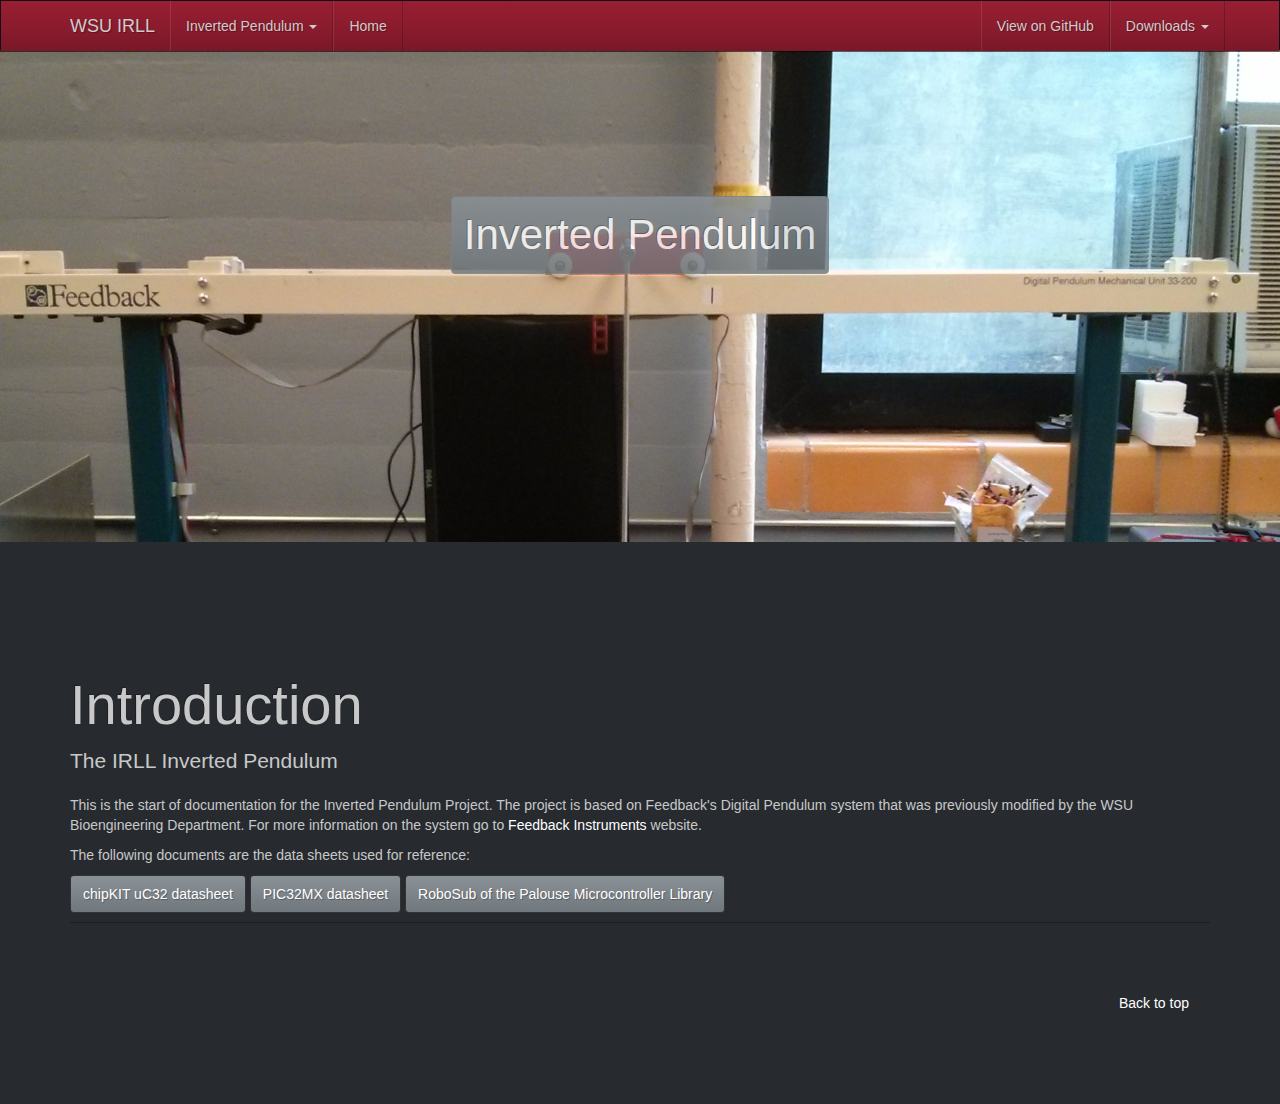
<file: index.html>
<!DOCTYPE html>
<html lang="en"><head><meta http-equiv="Content-Type" content="text/html; charset=UTF-8">
    <meta charset="utf-8">
    <title>IRLL: Inverted Pendulum</title>
    <meta name="viewport" content="width=device-width, initial-scale=1">
    <meta http-equiv="X-UA-Compatible" content="IE=edge">
    <link rel="stylesheet" href="stylesheets/bootstrap.css" media="screen">
    <!--<link rel="stylesheet" href="http://bootswatch.com/assets/css/bootswatch.min.css">-->
    <!-- HTML5 shim and Respond.js IE8 support of HTML5 elements and media queries -->
    <!--[if lt IE 9]>
      <script src="../bower_components/html5shiv/dist/html5shiv.js"></script>
      <script src="../bower_components/respond/dest/respond.min.js"></script>
    <![endif]-->
    
  </head>
  <body>
  <!-- Menu (Copy to every page) -->
    <div class="navbar navbar-inverse navbar-fixed-top navbar-transparent">
      <div class="container">
        <div class="navbar-header">
          <a href="http://irll.eecs.wsu.edu" class="navbar-brand">WSU IRLL</a>
          <button class="navbar-toggle" type="button" data-toggle="collapse" data-target="#navbar-main">
            <span class="icon-bar"></span>
            <span class="icon-bar"></span>
            <span class="icon-bar"></span>
          </button>
        </div>
        <div class="navbar-collapse collapse" id="navbar-main">
          <ul class="nav navbar-nav">
            <li class="dropdown">
              <a class="dropdown-toggle" data-toggle="dropdown" href="#" id="themes">Inverted Pendulum <span class="caret"></span></a>
              <ul class="dropdown-menu" aria-labelledby="themes">
				<li><a href="index.html">Home</a></li>
                <li><a href="code.html">Code</a></li>
				<li><a href="hardware.html">Hardware</a></li>
              </ul>
            </li>
            <li>
              <a href="http://irll.github.io">Home</a>
            </li>
          </ul>
          <ul class="nav navbar-nav navbar-right">
			<li><a href="https://github.com/IRLL/Inverted-Pendulum">View on GitHub</a></li>
            <li><a class="dropdown-toggle" data-toggle="dropdown" href="#" id="download">Downloads <span class="caret"></span></a>
				<ul class="dropdown-menu" aria-labelledby="download">
					<li><a href="https://github.com/IRLL/Inverted-Pendulum/zipball/master">Download as .zip</a></li>
					<li><a href="https://github.com/IRLL/Inverted-Pendulum/tarball/master">Download as .tar.gz</a></li>
				</ul>
			</li>
          </ul>
        </div>
      </div>
    </div>
	<!-- End of Menu -->
	
	<div class="splash">
		<div class="container">
			<div class="row">
				<div class="col-lg-3 col-md-3 col-sm-3"></div>
				<div class="col-lg-6 col-md-6 col-sm-6">
				<h1 class="btn-primary title" style="color:#ffffff">Inverted Pendulum</h1>
			  </div>
			  <div class="col-lg-3 col-md-3 col-sm-3"></div>
			</div>
			<div class="row"><p>&nbsp;</p><p>&nbsp;</p><p>&nbsp;</p><p>&nbsp;</p><p>&nbsp;</p><p>&nbsp;</p><p>&nbsp;</p><p>&nbsp;</p>
			</div>
		</div>
	</div>
	


      <!-- ====================== Introduction ============================ -->
	<div class="container">
      <div class="bs-docs-section">
        <div class="page-header">
          <div class="row">
            <div class="col-lg-12">
              <h1 id="intro">Introduction</h1>
			  <p class="lead">The IRLL Inverted Pendulum</p>
				<p>This is the start of documentation for the Inverted Pendulum Project. The project is based on Feedback's Digital Pendulum system that was previously modified by the WSU Bioengineering Department. For more information on the system go to <a href="http://www.feedback-instruments.com/products/education/control_instrumentation/digital_pendulum">Feedback Instruments</a> website.</p>
				<p>The following documents are the data sheets used for reference:</p>
				<a href="Documents/chipKIT_uC32_RM.pdf" class="btn btn-primary">chipKIT uC32 datasheet</a>
				<a href="Documents/PIC32MX_DataSheet.pdf" class="btn btn-primary">PIC32MX datasheet</a>
				<a href="Documents/RobosubucLib.pdf" class="btn btn-primary">RoboSub of the Palouse Microcontroller Library</a>
            </div>
          </div>
        </div>

      </div>
      

      

      <footer>
        <div class="row">
          <div class="col-lg-12">

            <ul class="list-unstyled">
              <li class="pull-right"><a href="#top">Back to top</a></li>
          </div>
        </div>

      </footer>


    </div>


    <script src="./Bootstrap_files/jquery-1.10.2.min.js"></script>
    <script src="./Bootstrap_files/bootstrap.min.js"></script>
    <script src="./Bootstrap_files/bootswatch.js"></script>
  

</body><style type="text/css" id="googleredesignedcss">null</style></html>
</file>
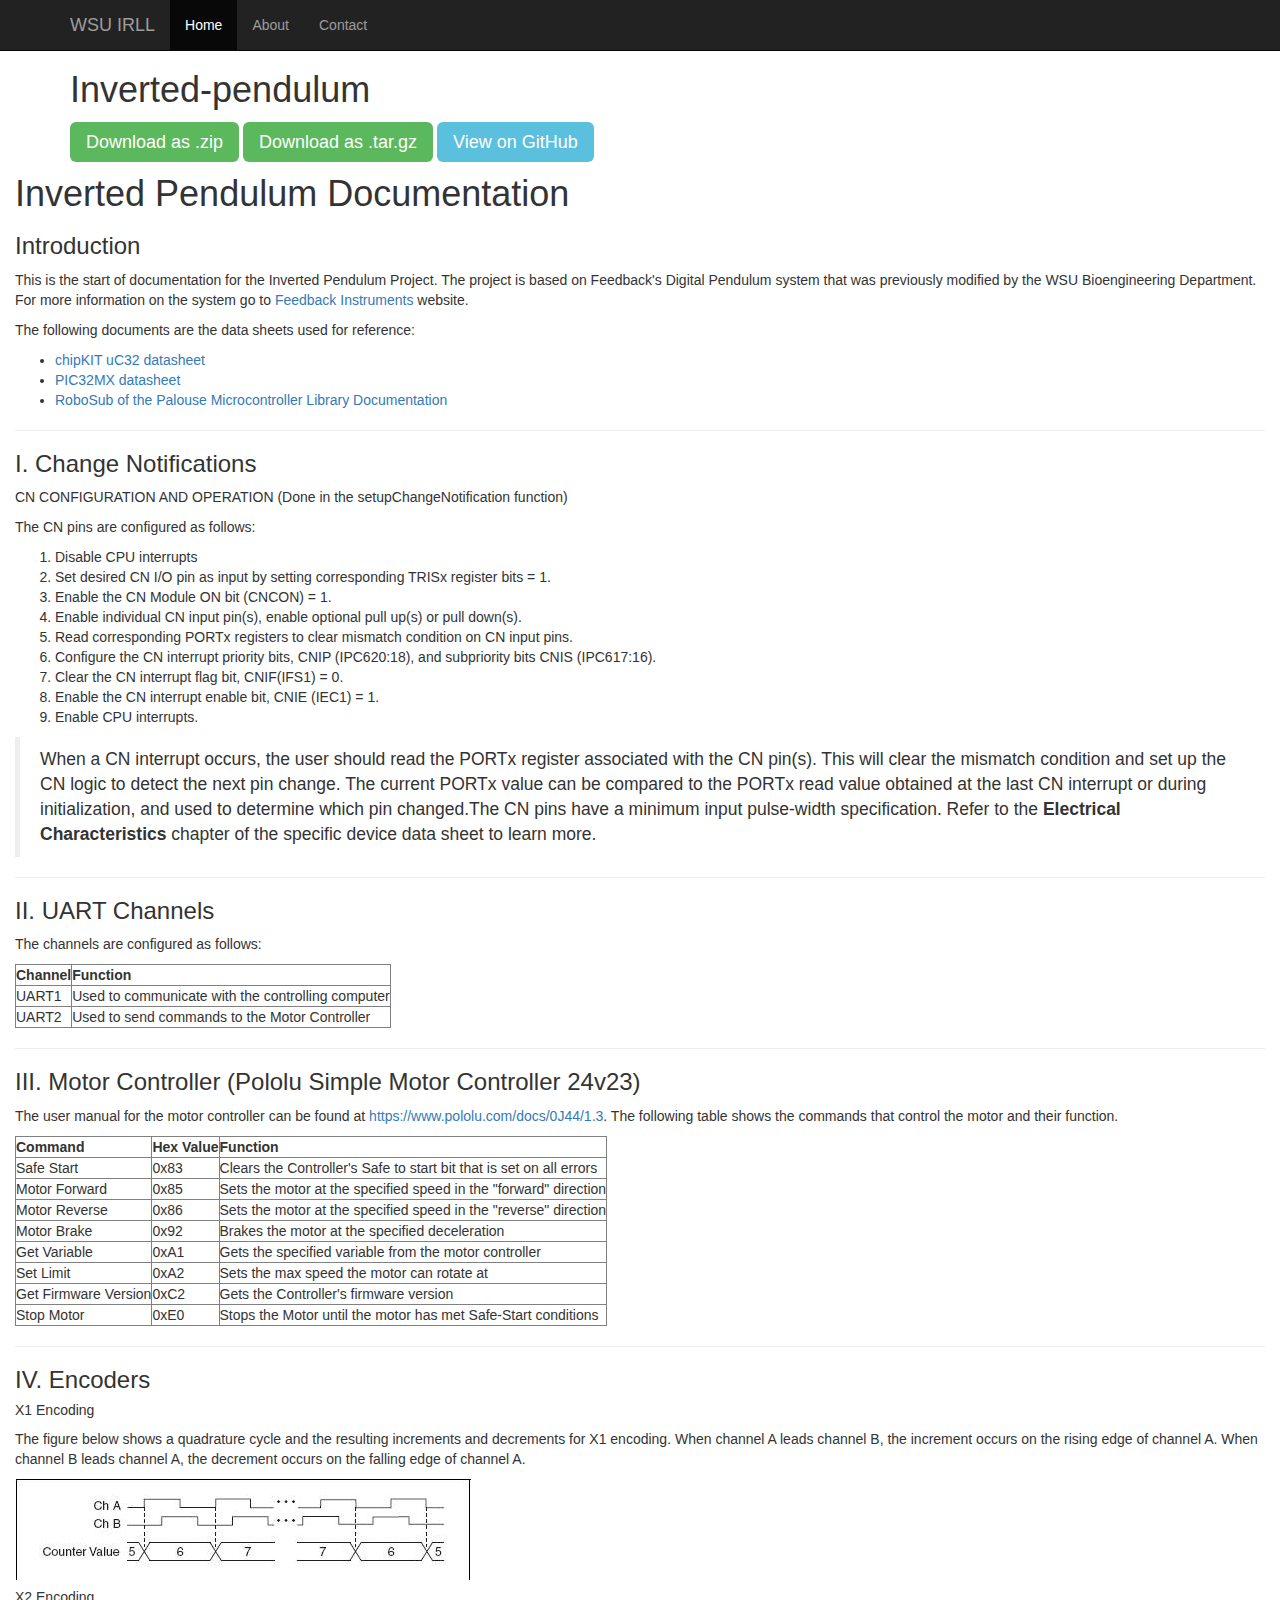
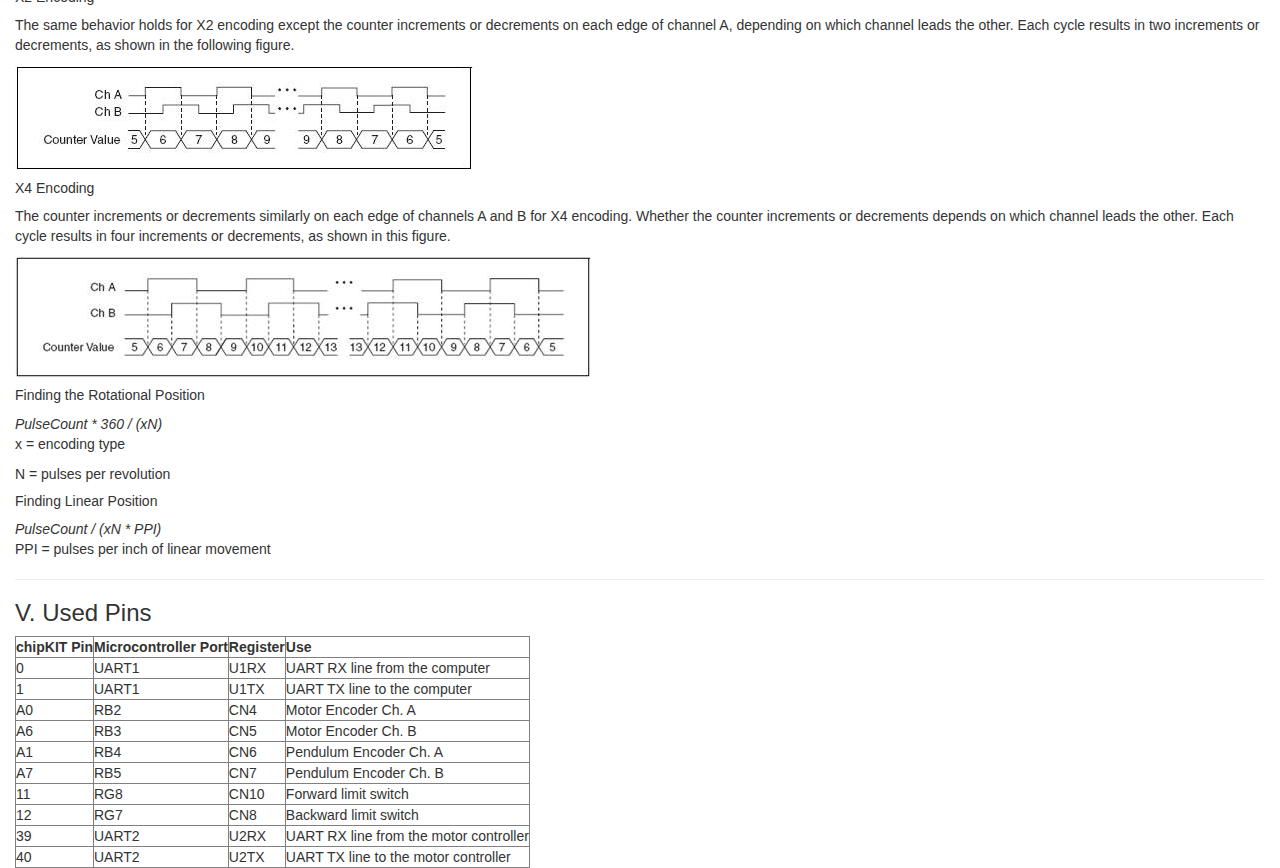
<file: backup.html>
<!DOCTYPE html>
<html lang="en">
  <head>
    <meta charset="utf-8">
    <meta http-equiv="X-UA-Compatible" content="chrome=1">
	<meta name="viewport" content="width=device-width, initial-scale=1">

	<!-- Bootstrap Stuff -->
	<link rel="stylesheet" href="http://maxcdn.bootstrapcdn.com/bootstrap/3.2.0/css/bootstrap.min.css">
	<script src="https://ajax.googleapis.com/ajax/libs/jquery/1.11.1/jquery.min.js"></script>
	

    <title>Inverted-pendulum by IRLL</title>
  </head>

  <body style="padding-top:50px">

    <header>
      <div class="container">
        <h1>Inverted-pendulum</h1>
        <h2></h2>
		<!-- Menu Listing -->
		<div class="navbar navbar-inverse navbar-fixed-top">
		  <div class="container">
			<div class="navbar-header">
			  <button type="button" class="navbar-toggle" data-toggle="collapse" data-target=".navbar-collapse">
				<span class="icon-bar"></span>
				<span class="icon-bar"></span>
				<span class="icon-bar"></span>
			  </button>
			  <a class="navbar-brand" href="#">WSU IRLL</a>
			</div>
			<div class="collapse navbar-collapse">
			  <ul class="nav navbar-nav">
				<li class="active"><a href="#">Home</a></li>
				<li><a href="#about">About</a></li>
				<li><a href="#contact">Contact</a></li>
			  </ul>
			</div><!--/.nav-collapse -->
		  </div>
		</div>
	    <a href="https://github.com/IRLL/Inverted-Pendulum/zipball/master" class="btn-success btn-lg">Download as .zip</a>
	    <a href="https://github.com/IRLL/Inverted-Pendulum/tarball/master" class="btn-success btn-lg">Download as .tar.gz</a>
	    <a href="https://github.com/IRLL/Inverted-Pendulum" class="btn-info btn-lg">View on GitHub</a>
      </div>
    </header>

    <div class="container-fluid">
      <section id="main_content">
        <h1>
<a id="inverted-pendulum-documentation" class="anchor" href="#inverted-pendulum-documentation" aria-hidden="true"><span class="octicon octicon-link"></span></a>Inverted Pendulum Documentation</h1>



<h3><a id="introduction" class="anchor" href="#introduction" aria-hidden="true"><span class="octicon octicon-link"></span></a>Introduction</h3>

<p>This is the start of documentation for the Inverted Pendulum Project.
The project is based on Feedback's Digital Pendulum system that was
previously modified by the WSU Bioengineering Department. For more information
on the system go to <a href="http://www.feedback-instruments.com/products/education/control_instrumentation/digital_pendulum">Feedback Instruments</a> website.
      </p>
	  <p>The following documents are the data sheets used for reference:</p>
	  <ul>
		<li><a href="Documents/chipKIT_uC32_RM.pdf">chipKIT uC32 datasheet</a></li>
		<li><a href="Documents/PIC32MX_DataSheet.pdf">PIC32MX datasheet</a></li>
		<li><a href="Documents/RobosubucLib.pdf">RoboSub of the Palouse Microcontroller Library Documentation</a></li>
	  </ul>
	  <hr>
      <h3>
<a id="i-change-notifications" class="anchor" href="#i-change-notifications" aria-hidden="true"><span class="octicon octicon-link"></span></a>I. Change Notifications</h3>
      <p>CN CONFIGURATION AND OPERATION (Done in the setupChangeNotification function)</p>
      <p>The CN pins are configured as follows:</p>
      <ol>
          <li>Disable CPU interrupts</li>
          <li>Set desired CN I/O pin as input by setting corresponding TRISx register bits = 1.</li>
          <li>Enable the CN Module ON bit (CNCON) = 1.</li>
          <li>Enable individual CN input pin(s), enable optional pull up(s) or pull down(s).</li>
          <li>Read corresponding PORTx registers to clear mismatch condition on CN input pins.</li>
          <li>Configure the CN interrupt priority bits, CNIP (IPC620:18), and subpriority bits CNIS (IPC617:16).</li>
          <li>Clear the CN interrupt flag bit, CNIF(IFS1) = 0.</li>
          <li>Enable the CN interrupt enable bit, CNIE (IEC1) = 1.</li>
          <li>Enable CPU interrupts.</li>
      </ol>
      <blockquote>
          When a CN interrupt occurs, the user should read the PORTx register associated with the CN pin(s).
          This will clear the mismatch condition and set up the CN logic to detect the next pin change.
          The current PORTx value can be compared to the PORTx read value obtained at the last CN interrupt
          or during initialization, and used to determine which pin changed.The CN pins have a minimum input
          pulse-width specification. Refer to the <strong>Electrical Characteristics</strong> chapter of the specific device
          data sheet to learn more.
      </blockquote>
      <hr>
      <h3>
<a id="ii-uart-channels" class="anchor" href="#ii-uart-channels" aria-hidden="true"><span class="octicon octicon-link"></span></a>II. UART Channels</h3>
      <p>The channels are configured as follows: </p>
      <table border="1" cellpadding="1">
          <thead>
              <tr>
                  <th>Channel</th>
                  <th>Function</th>
              </tr>
          </thead>
          <tbody>
              <tr>
                  <td>UART1</td>
                  <td>Used to communicate with the controlling computer</td>
              </tr>
              <tr>
                  <td>UART2</td>
                  <td>Used to send commands to the Motor Controller</td>
              </tr>
          </tbody>
      </table>
      <hr>
      <h3>
<a id="iii-motor-controller-pololu-simple-motor-controller-24v23" class="anchor" href="#iii-motor-controller-pololu-simple-motor-controller-24v23" aria-hidden="true"><span class="octicon octicon-link"></span></a>III. Motor Controller (Pololu Simple Motor Controller 24v23)</h3>
      <p>
          The user manual for the motor controller can be found at 
          <a href="https://www.pololu.com/docs/0J44"></a><a href="https://www.pololu.com/docs/0J44/1.3">https://www.pololu.com/docs/0J44/1.3</a>.
          The following table shows the commands that control the motor and their
         function.
      </p>
      <table border="1" cellspacing="1" cellpadding="1">
          <thead>
              <tr>
                  <th>Command</th>
                  <th>Hex Value</th>
                  <th>Function</th>
              </tr>
          </thead>
          <tbody>
              <tr>
                  <td>Safe Start</td>
                  <td>0x83</td>
                  <td>
                      Clears the Controller's Safe to start bit that is set on all
                      errors
                  </td>
              </tr>
              <tr>
                  <td>Motor Forward</td>
                  <td>0x85</td>
                  <td>Sets the motor at the specified speed in the "forward" direction</td>
              </tr>
              <tr>
                  <td>Motor Reverse</td>
                  <td>0x86</td>
                  <td>
                      Sets the motor at the specified speed in the "reverse"
                      direction
                  </td>
              </tr>
              <tr>
                  <td>Motor Brake</td>
                  <td>0x92</td>
                  <td>Brakes the motor at the specified deceleration</td>
              </tr>
              <tr>
                  <td>Get Variable</td>
                  <td>0xA1</td>
                  <td>Gets the specified variable from the motor controller</td>
              </tr>
              <tr>
                  <td>Set Limit</td>
                  <td>0xA2</td>
                  <td>Sets the max speed the motor can rotate at</td>
              </tr>
              <tr>
                  <td>Get Firmware Version</td>
                  <td>0xC2</td>
                  <td>Gets the Controller's firmware version</td>
              </tr>
              <tr>
                  <td>Stop Motor</td>
                  <td>0xE0</td>
                  <td>Stops the Motor until the motor has met Safe-Start conditions</td>
              </tr>
          </tbody>
      </table>
      <hr>
      <h3>
<a id="iv-encoders" class="anchor" href="#iv-encoders" aria-hidden="true"><span class="octicon octicon-link"></span></a>IV. Encoders</h3>
      <h5>
<a id="x1-encoding" class="anchor" href="#x1-encoding" aria-hidden="true"><span class="octicon octicon-link"></span></a>X1 Encoding</h5>
      <p>
         The figure below shows a quadrature cycle and the resulting increments and
         decrements for X1 encoding. When channel A leads channel B, the
         increment occurs on the rising edge of channel A. When channel B
         leads channel A, the decrement occurs on the falling edge of channel A.
      </p>
      <img src="images/x1encoding.jpg" alt="X1 Encoding">
      <h5>
<a id="x2-encoding" class="anchor" href="#x2-encoding" aria-hidden="true"><span class="octicon octicon-link"></span></a>X2 Encoding</h5>
      <p>
          The same behavior holds for X2 encoding except the counter increments
          or decrements on each edge of channel A, depending on which channel
          leads the other. Each cycle results in two increments or decrements,
          as shown in the following figure.
      </p>
      <img src="images/x2encoding.jpg" alt="X2 Encoding">
      <h5>
<a id="x4-encoding" class="anchor" href="#x4-encoding" aria-hidden="true"><span class="octicon octicon-link"></span></a>X4 Encoding</h5>
      <p>
          The counter increments or decrements similarly on each edge of
          channels A and B for X4 encoding. Whether the counter increments
            or decrements depends on which channel leads the other. Each cycle
            results in four increments or decrements, as shown in this figure.
      </p>
      <img src="images/x4encoding.jpg" alt="X4 Encoding">
      <h5>
<a id="finding-the-rotational-position" class="anchor" href="#finding-the-rotational-position" aria-hidden="true"><span class="octicon octicon-link"></span></a>Finding the Rotational Position</h5>
      
          <em>PulseCount * 360 / (xN)</em>
      
      <p>x = encoding type</p>
      <p>N = pulses per revolution</p>
      <h5>
<a id="finding-linear-position" class="anchor" href="#finding-linear-position" aria-hidden="true"><span class="octicon octicon-link"></span></a>Finding Linear Position</h5>
      
          <em>PulseCount / (xN * PPI)</em>
      
      <p>PPI = pulses per inch of linear movement</p>
      <hr>
      <h3>
<a id="v-used-pins" class="anchor" href="#v-used-pins" aria-hidden="true"><span class="octicon octicon-link"></span></a>V. Used Pins</h3>
      <table border="1">
          <thead>
              <tr>
                  <th>chipKIT Pin</th>
                  <th>Microcontroller Port</th>
                  <th>Register</th>
                  <th>Use</th>
              </tr>
          </thead>
          <tbody>
              <tr>
                  <td>0</td>
                  <td>UART1</td>
                  <td>U1RX</td>
                  <td>UART RX line from the computer</td>
              </tr>
              <tr>
                  <td>1</td>
                  <td>UART1</td>
                  <td>U1TX</td>
                  <td>UART TX line to the computer</td>
              </tr>
              <tr>
                  <td>A0</td>
                  <td>RB2</td>
                  <td>CN4</td>
                  <td>Motor Encoder Ch. A</td>
              </tr>
              <tr>
                  <td>A6</td>
                  <td>RB3</td>
                  <td>CN5</td>
                  <td>Motor Encoder Ch. B</td>
              </tr>
              <tr>
                  <td>A1</td>
                  <td>RB4</td>
                  <td>CN6</td>
                  <td>Pendulum Encoder Ch. A</td>
              </tr>
              <tr>
                  <td>A7</td>
                  <td>RB5</td>
                  <td>CN7</td>
                  <td>Pendulum Encoder Ch. B</td>
              </tr>
              <tr>
                  <td>11</td>
                  <td>RG8</td>
                  <td>CN10</td>
                  <td>Forward limit switch</td>
              </tr>
              <tr>
                  <td>12</td>
                  <td>RG7</td>
                  <td>CN8</td>
                  <td>Backward limit switch</td>
              </tr>
              <tr>
                  <td>39</td>
                  <td>UART2</td>
                  <td>U2RX</td>
                  <td>UART RX line from the motor controller</td>
              </tr>
              <tr>
                  <td>40</td>
                  <td>UART2</td>
                  <td>U2TX</td>
                  <td>UART TX line to the motor controller</td>
              </tr>
          </tbody>
      </table>
      </section>
    </div>

    
  </body>
</html>
</file>
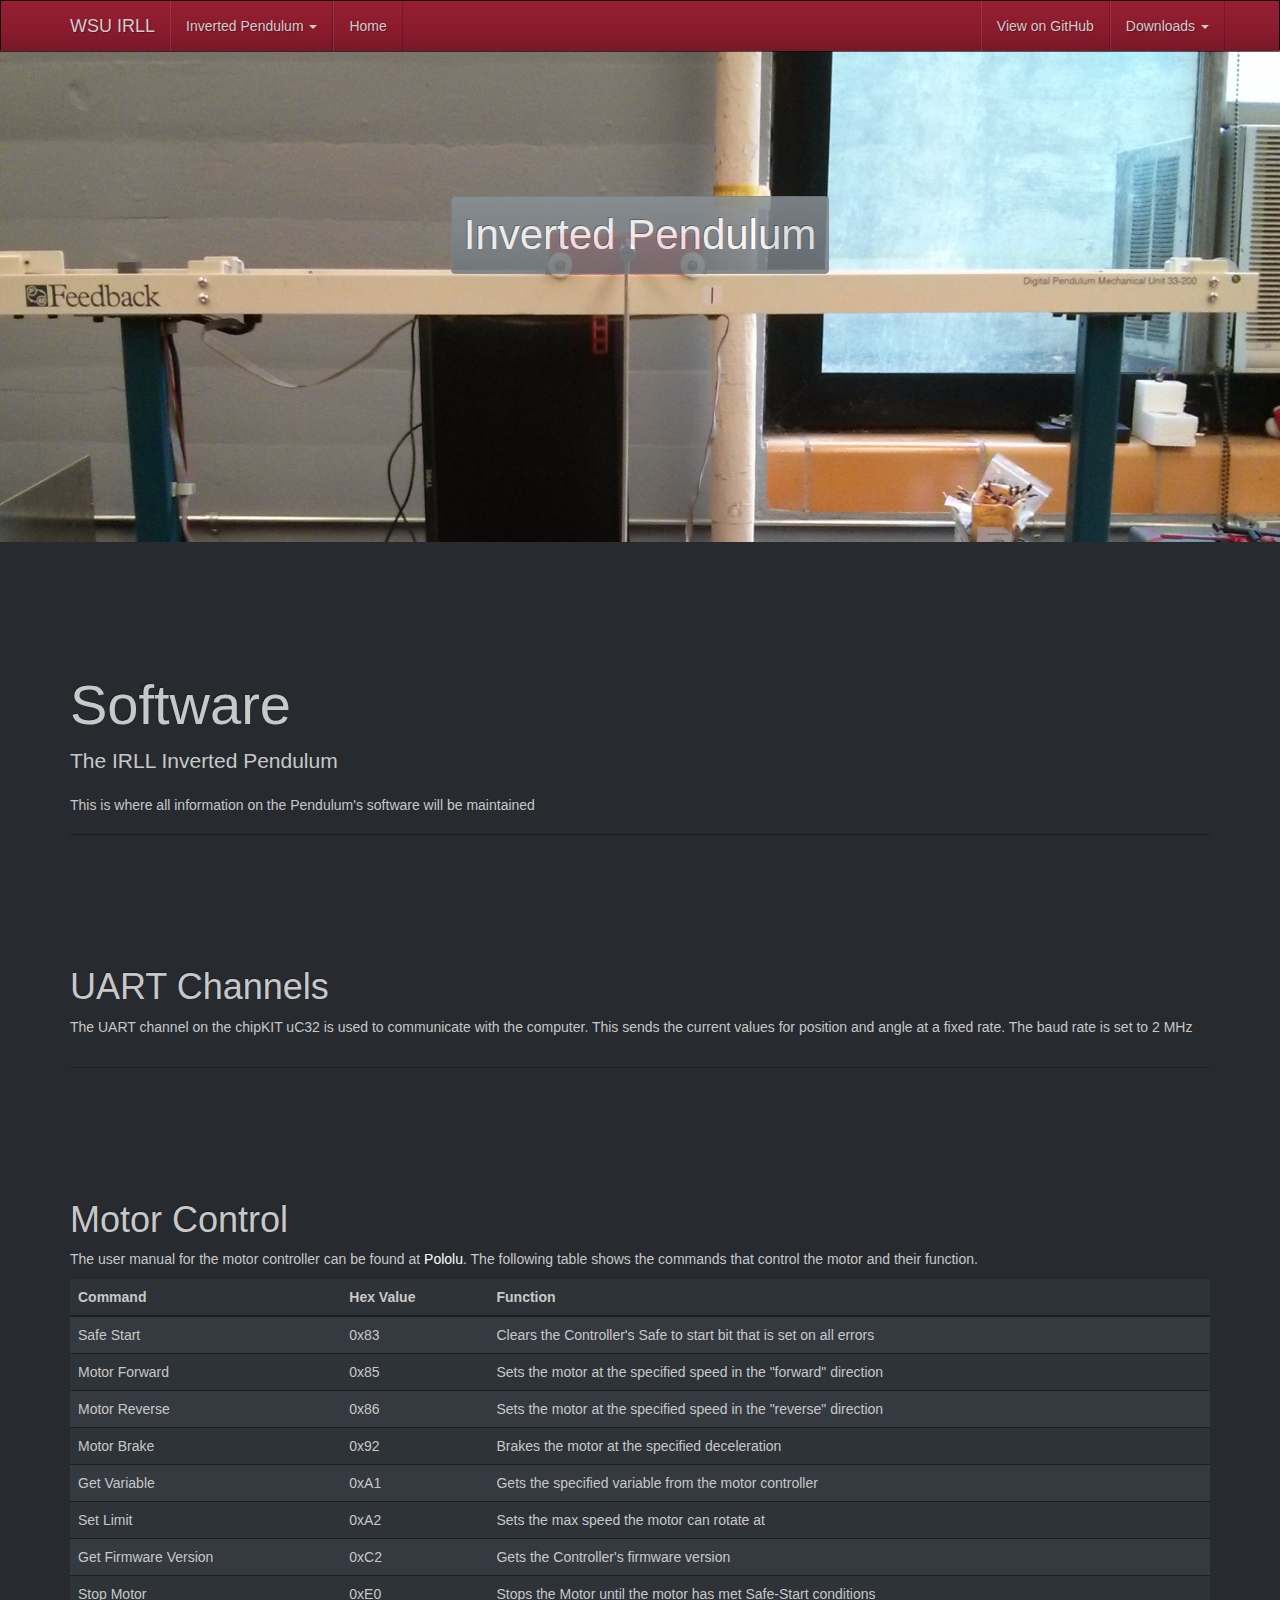
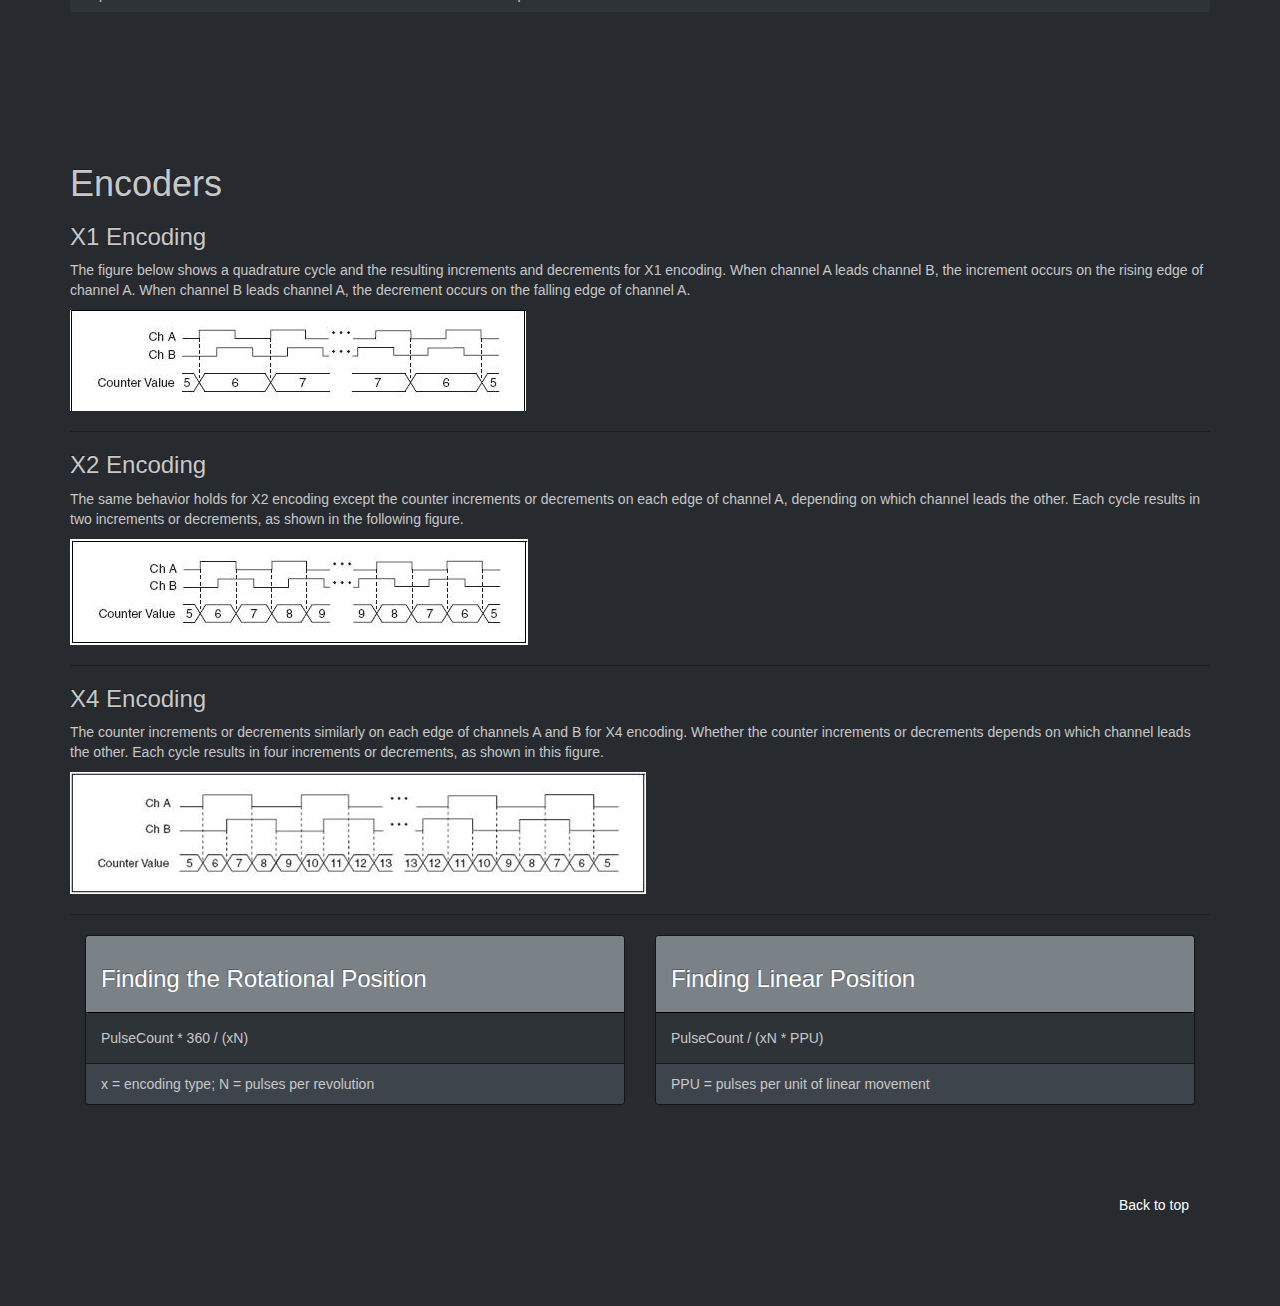
<file: code.html>
<!DOCTYPE html>
<html lang="en">
	<head>
		<meta http-equiv="Content-Type" content="text/html; charset=UTF-8">
		<meta charset="utf-8">
		<title>IRLL: Inverted Pendulum</title>
		<meta name="viewport" content="width=device-width, initial-scale=1">
		<meta http-equiv="X-UA-Compatible" content="IE=edge">
		<link rel="stylesheet" href="stylesheets/bootstrap.css" media="screen">
		<!--<link rel="stylesheet" href="http://bootswatch.com/assets/css/bootswatch.min.css">-->
		<!-- HTML5 shim and Respond.js IE8 support of HTML5 elements and media queries -->
		<!--[if lt IE 9]>
		  <script src="../bower_components/html5shiv/dist/html5shiv.js"></script>
		  <script src="../bower_components/respond/dest/respond.min.js"></script>
		<![endif]-->
  </head>
  <body>
  <!-- Menu (Copy to every page) -->
    <div class="navbar navbar-inverse navbar-fixed-top navbar-transparent">
      <div class="container">
        <div class="navbar-header">
          <a href="http://irll.eecs.wsu.edu" class="navbar-brand">WSU IRLL</a>
          <button class="navbar-toggle" type="button" data-toggle="collapse" data-target="#navbar-main">
            <span class="icon-bar"></span>
            <span class="icon-bar"></span>
            <span class="icon-bar"></span>
          </button>
        </div>
        <div class="navbar-collapse collapse" id="navbar-main">
          <ul class="nav navbar-nav">
            <li class="dropdown">
              <a class="dropdown-toggle" data-toggle="dropdown" href="#" id="themes">Inverted Pendulum <span class="caret"></span></a>
              <ul class="dropdown-menu" aria-labelledby="themes">
				<li><a href="index.html">Home</a></li>
                <li><a href="code.html">Code</a></li>
				<li><a href="hardware.html">Hardware</a></li>
              </ul>
            </li>
            <li>
              <a href="http://irll.github.io">Home</a>
            </li>
          </ul>
          <ul class="nav navbar-nav navbar-right">
			<li><a href="https://github.com/IRLL/Inverted-Pendulum">View on GitHub</a></li>
            <li><a class="dropdown-toggle" data-toggle="dropdown" href="#" id="download">Downloads <span class="caret"></span></a>
				<ul class="dropdown-menu" aria-labelledby="download">
					<li><a href="https://github.com/IRLL/Inverted-Pendulum/zipball/master">Download as .zip</a></li>
					<li><a href="https://github.com/IRLL/Inverted-Pendulum/tarball/master">Download as .tar.gz</a></li>
				</ul>
			</li>
          </ul>
        </div>
      </div>
    </div>
	<!-- End of Menu -->
	
	<div class="splash">
		<div class="container">
			<div class="row">
				<div class="col-lg-3 col-md-3 col-sm-3"></div>
				<div class="col-lg-6 col-md-6 col-sm-6">
				<h1 class="btn-primary title" width="100" style="color:#ffffff">Inverted Pendulum</h1>
				</div>
			  <div class="col-lg-3 col-md-3 col-sm-3"></div>
			</div>
			<div class="row"><p>&nbsp;</p><p>&nbsp;</p><p>&nbsp;</p><p>&nbsp;</p><p>&nbsp;</p><p>&nbsp;</p><p>&nbsp;</p><p>&nbsp;</p>
			</div>
		</div>
	</div>
	


      <!-- ====================== Header ============================ -->
	<div class="container">
      <div class="bs-docs-section">
        <div class="page-header">
          <div class="row">
            <div class="col-lg-12 col-md-12 col-sm-12">
              <h1 id="intro">Software</h1>
			  <p class="lead">The IRLL Inverted Pendulum</p>
				<p>This is where all information on the Pendulum's software will be maintained</p>
            </div>
          </div>
        </div>

      </div>
      <!-- UART info -->
	  <div class="bs-docs-section">
			<div class="row">
				<div class="col-lg-12 col-md-12 col-sm-12">
					<h1 id="UART">UART Channels</h1>
					<p>The UART channel on the chipKIT uC32 is used to communicate with the computer. 
					This sends the current values for position and angle at a fixed rate.
					The baud rate is set to 2 MHz</p>
				</div>
			</div>
			<hr/>
		</div>
		
		<!-- Motor Control -->
		<div class="bs-docs-section">
          <div class="row">
            <div class="col-lg-12 col-md-12 col-sm-12">
              <h1 id="mc">Motor Control</h1>
				<p>
          The user manual for the motor controller can be found at 
          <a href="https://www.pololu.com/docs/0J44/">Pololu</a>.
          The following table shows the commands that control the motor and their
         function.
      </p>
      <table class="table table-striped table-hover">
          <thead>
              <tr>
                  <th>Command</th>
                  <th>Hex Value</th>
                  <th>Function</th>
              </tr>
          </thead>
          <tbody>
              <tr>
                  <td>Safe Start</td>
                  <td>0x83</td>
                  <td>
                      Clears the Controller's Safe to start bit that is set on all
                      errors
                  </td>
              </tr>
              <tr>
                  <td>Motor Forward</td>
                  <td>0x85</td>
                  <td>Sets the motor at the specified speed in the "forward" direction</td>
              </tr>
              <tr>
                  <td>Motor Reverse</td>
                  <td>0x86</td>
                  <td>
                      Sets the motor at the specified speed in the "reverse"
                      direction
                  </td>
              </tr>
              <tr>
                  <td>Motor Brake</td>
                  <td>0x92</td>
                  <td>Brakes the motor at the specified deceleration</td>
              </tr>
              <tr>
                  <td>Get Variable</td>
                  <td>0xA1</td>
                  <td>Gets the specified variable from the motor controller</td>
              </tr>
              <tr>
                  <td>Set Limit</td>
                  <td>0xA2</td>
                  <td>Sets the max speed the motor can rotate at</td>
              </tr>
              <tr>
                  <td>Get Firmware Version</td>
                  <td>0xC2</td>
                  <td>Gets the Controller's firmware version</td>
              </tr>
              <tr>
                  <td>Stop Motor</td>
                  <td>0xE0</td>
                  <td>Stops the Motor until the motor has met Safe-Start conditions</td>
              </tr>
          </tbody>
      </table>
            </div>
        </div>
		</div>
		
		<!-- Encoding -->
      <div class="bs-docs-section">
          <div class="row">
            <div class="col-lg-12 col-md-12 col-sm-12">
              <h1 id="encoding">Encoders</h1>
			  <h3>X1 Encoding</h3>
			  <p>
				 The figure below shows a quadrature cycle and the resulting increments and
				 decrements for X1 encoding. When channel A leads channel B, the
				 increment occurs on the rising edge of channel A. When channel B
				 leads channel A, the decrement occurs on the falling edge of channel A.
			  </p>
				<img class="img-responsive" src="images/x1encoding.jpg" alt="X1 Encoding"><hr/>
				<h3>X2 Encoding</h5>
				<p>
				  The same behavior holds for X2 encoding except the counter increments
				  or decrements on each edge of channel A, depending on which channel
				  leads the other. Each cycle results in two increments or decrements,
				  as shown in the following figure.
				</p>
				<img class="img-responsive" src="images/x2encoding.jpg" alt="X2 Encoding"><hr/>
				<h3>X4 Encoding</h3>
				<p>
					The counter increments or decrements similarly on each edge of
					channels A and B for X4 encoding. Whether the counter increments
					or decrements depends on which channel leads the other. Each cycle
					results in four increments or decrements, as shown in this figure.
				</p>
				<img class="img-responsive" src="images/x4encoding.jpg" alt="X4 Encoding"><hr/>
			  
			  <div class="col-lg-6 col-md-6 col-sm-6">
			  <div class="panel panel-primary">
			  <div class="panel-heading"><h3>Finding the Rotational Position</h3></div>
			  <div class="panel-body">PulseCount * 360 / (xN)</div>
			  <div class="panel-footer">x = encoding type; N = pulses per revolution</div>
			  </div>
			  </div>
			  <div class="col-lg-6 col-md-6 col-sm-6">
			  <div class="panel panel-primary">
				<div class="panel-heading">
				  <h3>Finding Linear Position</h3>
				</div>
					  <div class="panel-body">PulseCount / (xN * PPU)</div>
				  
				  <div class="panel-footer">PPU = pulses per unit of linear movement</div>
			  </div>
			  </div>
            
          </div>
			</div>
		
      <footer>
        <div class="row">
          <div class="col-lg-12">

            <ul class="list-unstyled">
              <li class="pull-right"><a href="#top">Back to top</a></li>
          </div>
        </div>

      </footer>


    </div>


    <script src="./Bootstrap_files/jquery-1.10.2.min.js"></script>
    <script src="./Bootstrap_files/bootstrap.min.js"></script>
    <script src="./Bootstrap_files/bootswatch.js"></script>
  

</body><style type="text/css" id="googleredesignedcss">null</style></html>
</file>
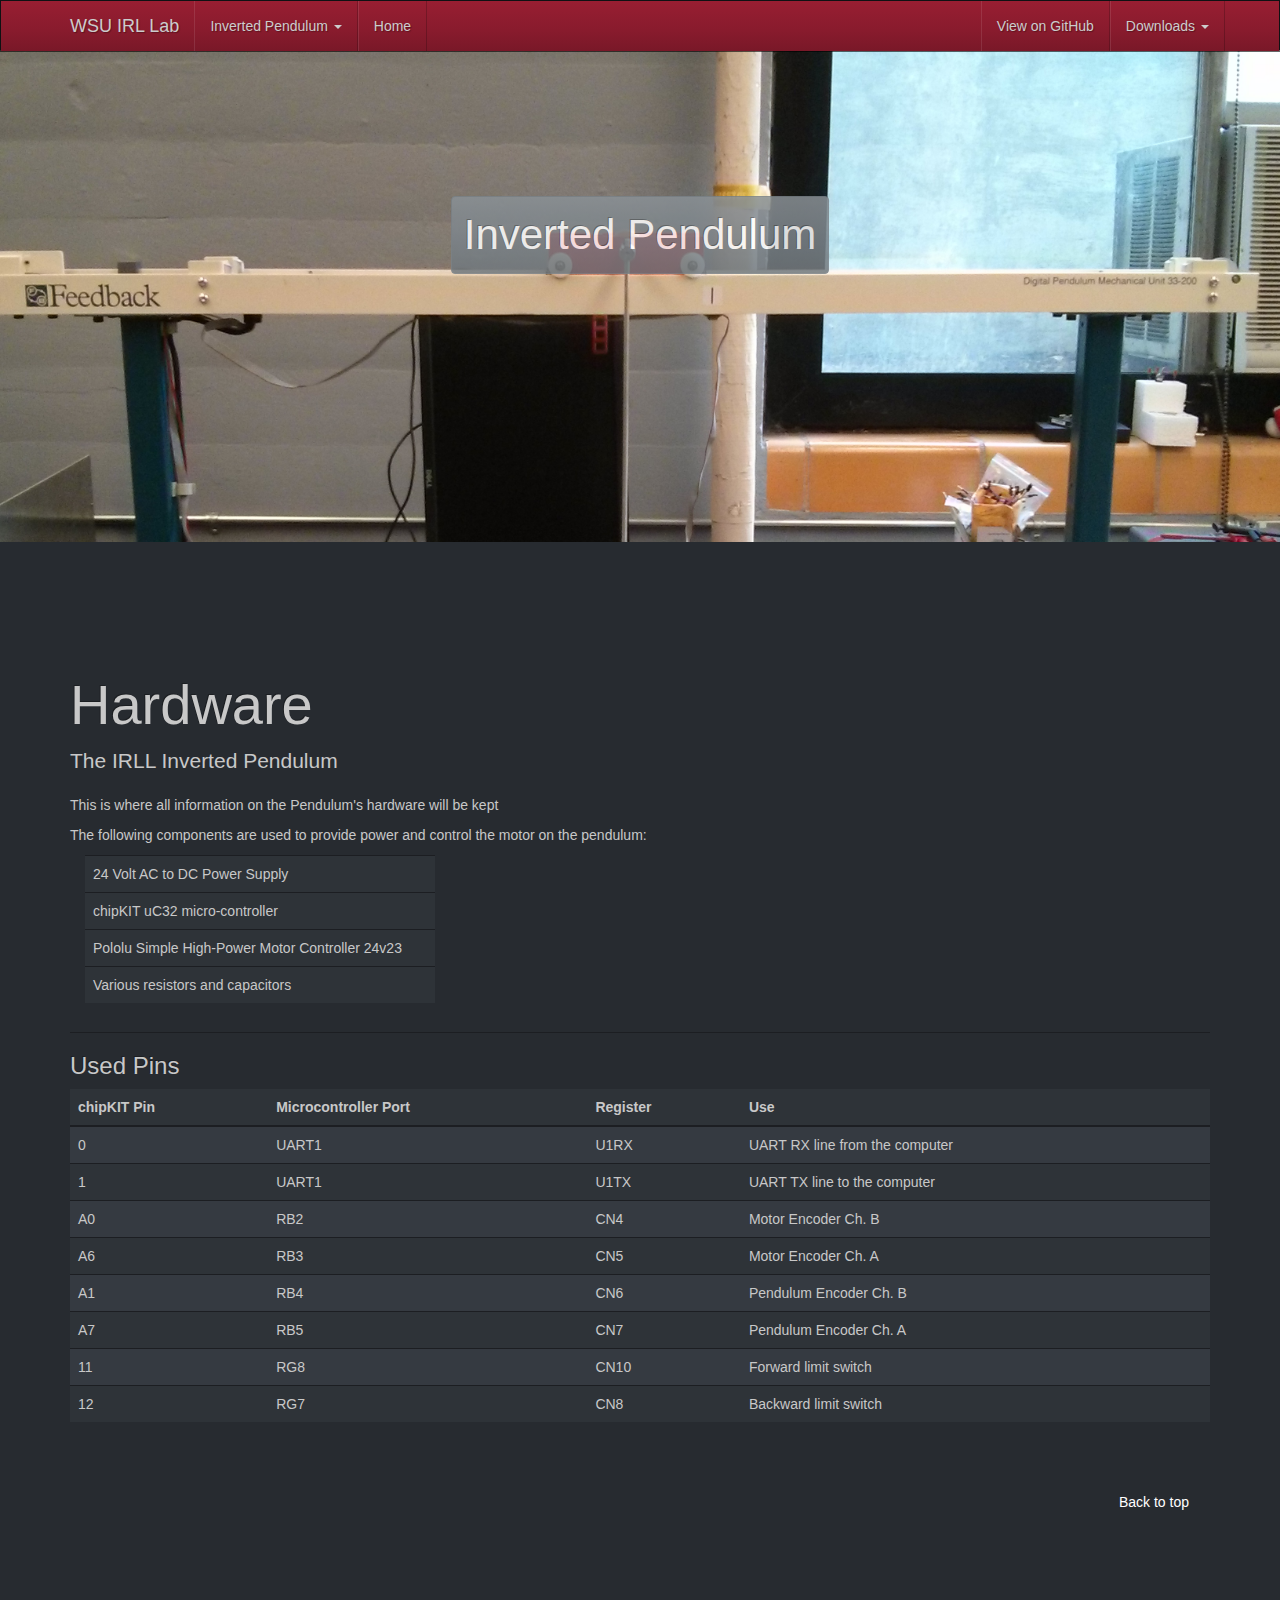
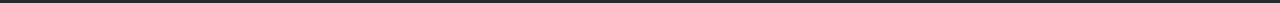
<file: hardware.html>
<!DOCTYPE html>
<html lang="en">
	<head>
		<meta http-equiv="Content-Type" content="text/html; charset=UTF-8">
		<meta charset="utf-8">
		<title>IRL Lab: Inverted Pendulum</title>
		<meta name="viewport" content="width=device-width, initial-scale=1">
		<meta http-equiv="X-UA-Compatible" content="IE=edge">
		<link rel="stylesheet" href="stylesheets/bootstrap.css" media="screen">
		<!--<link rel="stylesheet" href="http://bootswatch.com/assets/css/bootswatch.min.css">-->
		<!-- HTML5 shim and Respond.js IE8 support of HTML5 elements and media queries -->
		<!--[if lt IE 9]>
		  <script src="../bower_components/html5shiv/dist/html5shiv.js"></script>
		  <script src="../bower_components/respond/dest/respond.min.js"></script>
		<![endif]-->
  </head>
  <body>
  <!-- Menu (Copy to every page) -->
    <div class="navbar navbar-inverse navbar-fixed-top navbar-transparent">
      <div class="container">
        <div class="navbar-header">
          <a href="http://irll.eecs.wsu.edu" class="navbar-brand">WSU IRL Lab</a>
          <button class="navbar-toggle" type="button" data-toggle="collapse" data-target="#navbar-main">
            <span class="icon-bar"></span>
            <span class="icon-bar"></span>
            <span class="icon-bar"></span>
          </button>
        </div>
        <div class="navbar-collapse collapse" id="navbar-main">
          <ul class="nav navbar-nav">
            <li class="dropdown">
              <a class="dropdown-toggle" data-toggle="dropdown" href="#" id="themes">Inverted Pendulum <span class="caret"></span></a>
              <ul class="dropdown-menu" aria-labelledby="themes">
				<li><a href="index.html">Home</a></li>
                <li><a href="code.html">Code</a></li>
				<li><a href="hardware.html">Hardware</a></li>
              </ul>
            </li>
            <li>
              <a href="http://irll.github.io">Home</a>
            </li>
          </ul>
          <ul class="nav navbar-nav navbar-right">
			<li><a href="https://github.com/IRLL/Inverted-Pendulum">View on GitHub</a></li>
            <li><a class="dropdown-toggle" data-toggle="dropdown" href="#" id="download">Downloads <span class="caret"></span></a>
				<ul class="dropdown-menu" aria-labelledby="download">
					<li><a href="https://github.com/IRLL/Inverted-Pendulum/zipball/master">Download as .zip</a></li>
					<li><a href="https://github.com/IRLL/Inverted-Pendulum/tarball/master">Download as .tar.gz</a></li>
				</ul>
			</li>
          </ul>
        </div>
      </div>
    </div>
	<!-- End of Menu -->
	
	<div class="splash">
		<div class="container">
			<div class="row">
				<div class="col-lg-3 col-md-3 col-sm-3"></div>
				<div class="col-lg-6 col-md-6 col-sm-6">
				<h1 class="btn-primary title" style="color:#ffffff">Inverted Pendulum</h1>
			  </div>
			  <div class="col-lg-3 col-md-3 col-sm-3"></div>
			</div>
			<div class="row"><p>&nbsp;</p><p>&nbsp;</p><p>&nbsp;</p><p>&nbsp;</p><p>&nbsp;</p><p>&nbsp;</p><p>&nbsp;</p><p>&nbsp;</p>
			</div>
		</div>
	</div>
	


      <!-- ====================== Header ============================ -->
	<div class="container">
      <div class="bs-docs-section">
        <div class="page-header">
          <div class="row">
            <div class="col-lg-12">
              <h1 id="intro">Hardware</h1>
			  <p class="lead">The IRLL Inverted Pendulum</p>
			  <p>This is where all information on the Pendulum's hardware will be kept</p>
			  <p>The following components are used to provide power and control the motor on the pendulum: </p>
			  <div class="col-lg-4">
				  <table class="table">
					<tbody>
						<tr>
							<td>24 Volt AC to DC Power Supply</td>
						</tr>
						<tr>
							<td>chipKIT uC32 micro-controller</td>
						</tr>
						<tr>
							<td>Pololu Simple High-Power Motor Controller 24v23</td>
						</tr>
							<td>Various resistors and capacitors</td>
						</tr>
					<tbody>
				  </table>
			  </div>
            </div>
          </div>
        </div>

      </div>
      
		<!-- Pin outs -->
      <h3></a>Used Pins</h3>
      <table class="table table-striped table-hover">
          <thead>
              <tr>
                  <th>chipKIT Pin</th>
                  <th>Microcontroller Port</th>
                  <th>Register</th>
                  <th>Use</th>
              </tr>
          </thead>
          <tbody>
              <tr>
                  <td>0</td>
                  <td>UART1</td>
                  <td>U1RX</td>
                  <td>UART RX line from the computer</td>
              </tr>
              <tr>
                  <td>1</td>
                  <td>UART1</td>
                  <td>U1TX</td>
                  <td>UART TX line to the computer</td>
              </tr>
              <tr>
                  <td>A0</td>
                  <td>RB2</td>
                  <td>CN4</td>
                  <td>Motor Encoder Ch. B</td>
              </tr>
              <tr>
                  <td>A6</td>
                  <td>RB3</td>
                  <td>CN5</td>
                  <td>Motor Encoder Ch. A</td>
              </tr>
              <tr>
                  <td>A1</td>
                  <td>RB4</td>
                  <td>CN6</td>
                  <td>Pendulum Encoder Ch. B</td>
              </tr>
              <tr>
                  <td>A7</td>
                  <td>RB5</td>
                  <td>CN7</td>
                  <td>Pendulum Encoder Ch. A</td>
              </tr>
              <tr>
                  <td>11</td>
                  <td>RG8</td>
                  <td>CN10</td>
                  <td>Forward limit switch</td>
              </tr>
              <tr>
                  <td>12</td>
                  <td>RG7</td>
                  <td>CN8</td>
                  <td>Backward limit switch</td>
              </tr>
          </tbody>
      </table>
      

      <footer>
        <div class="row">
          <div class="col-lg-12">
            <ul class="list-unstyled">
              <li class="pull-right"><a href="#top">Back to top</a></li>
          </div>
        </div>
      </footer>


    </div>


    <script src="./Bootstrap_files/jquery-1.10.2.min.js"></script>
    <script src="./Bootstrap_files/bootstrap.min.js"></script>
    <script src="./Bootstrap_files/bootswatch.js"></script>
  

</body><style type="text/css" id="googleredesignedcss">null</style></html>
</file>
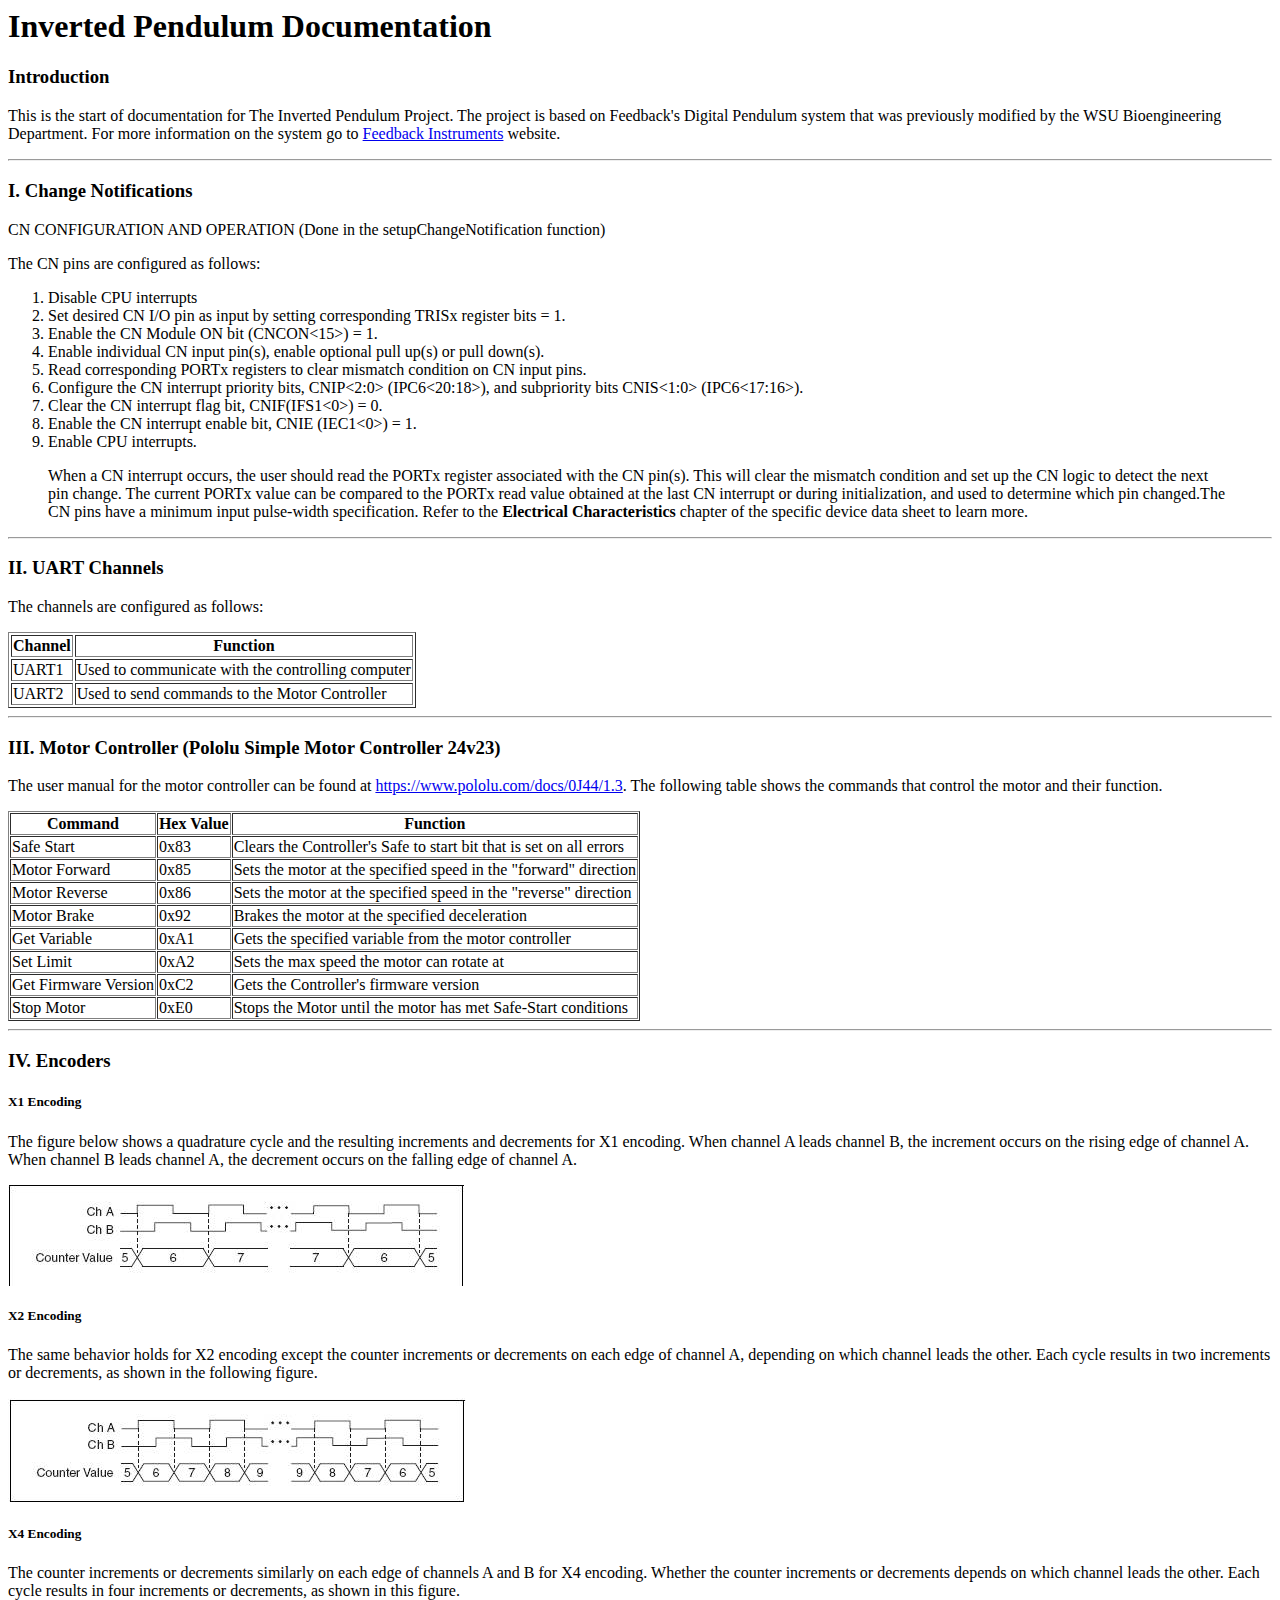
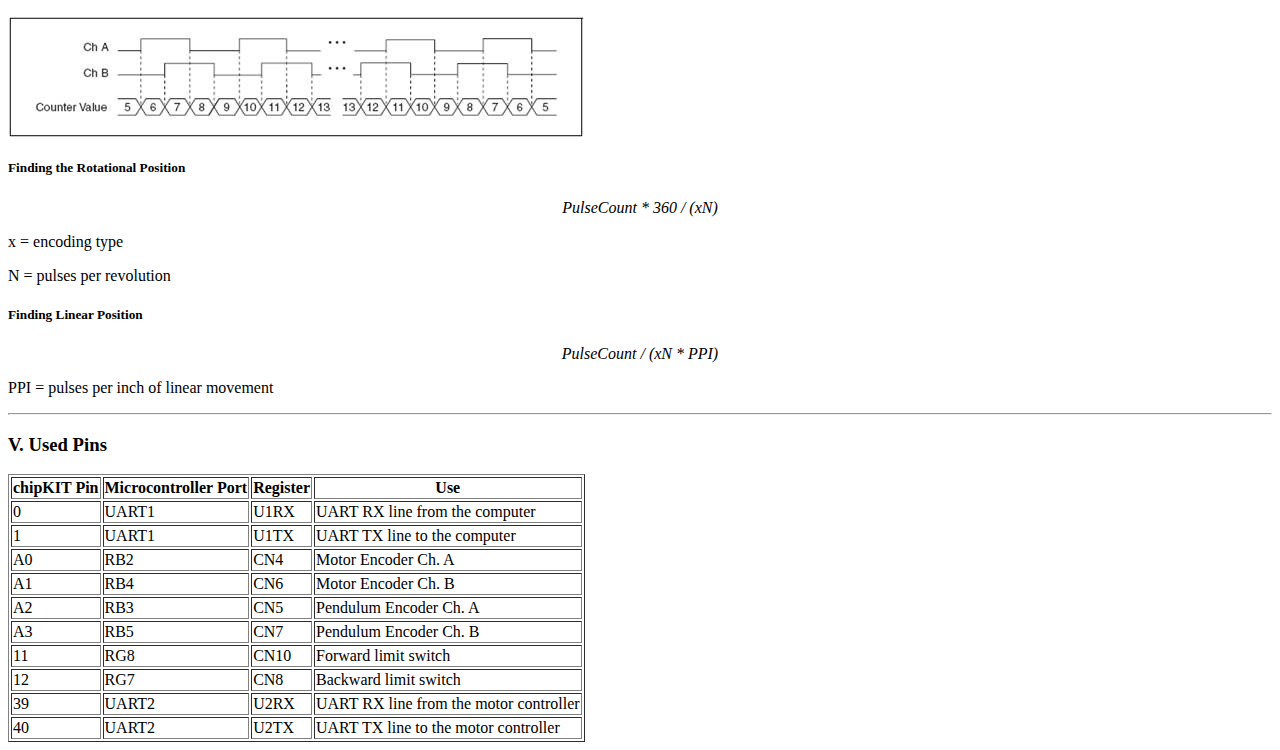
<file: uc_interface/documentation.html>
<!--
To change this template, choose Tools | Templates
and open the template in the editor.
-->
<!DOCTYPE HTML PUBLIC "-//W3C//DTD HTML 4.01 Transitional//EN">
<html>
  <head>
    <title>Inverted Pendulum</title>
    <meta http-equiv="Content-Type" content="text/html; charset=ISO-8859-1">
  </head>
  <body>
      <h1>Inverted Pendulum Documentation</h1>
      <h3>Introduction</h3>
      <p>
          This is the start of documentation for The Inverted Pendulum Project.
          The project is based on Feedback's Digital Pendulum system that was
          previously modified by the WSU Bioengineering Department. For more information
          on the system go to <a href="http://www.feedback-instruments.com/products/education/control_instrumentation/digital_pendulum">
              Feedback Instruments</a> website.
      </p>
      <hr/>
      <h3>I. Change Notifications</h3>
      <p>CN CONFIGURATION AND OPERATION (Done in the setupChangeNotification function)</p>
      <p>The CN pins are configured as follows:</p>
      <ol>
          <li>Disable CPU interrupts</li>
          <li>Set desired CN I/O pin as input by setting corresponding TRISx register bits = 1.</li>
          <li>Enable the CN Module ON bit (CNCON<15>) = 1.</li>
          <li>Enable individual CN input pin(s), enable optional pull up(s) or pull down(s).</li>
          <li>Read corresponding PORTx registers to clear mismatch condition on CN input pins.</li>
          <li>Configure the CN interrupt priority bits, CNIP<2:0> (IPC6<20:18>), and subpriority bits CNIS<1:0> (IPC6<17:16>).</li>
          <li>Clear the CN interrupt flag bit, CNIF(IFS1<0>) = 0.</li>
          <li>Enable the CN interrupt enable bit, CNIE (IEC1<0>) = 1.</li>
          <li>Enable CPU interrupts.</li>
      </ol>
      <blockquote>
          When a CN interrupt occurs, the user should read the PORTx register associated with the CN pin(s).
          This will clear the mismatch condition and set up the CN logic to detect the next pin change.
          The current PORTx value can be compared to the PORTx read value obtained at the last CN interrupt
          or during initialization, and used to determine which pin changed.The CN pins have a minimum input
          pulse-width specification. Refer to the <strong>Electrical Characteristics</strong> chapter of the specific device
          data sheet to learn more.
      </blockquote>
      <hr/>
      <h3>II. UART Channels</h3>
      <p>The channels are configured as follows: </p>
      <table border="1" cellpadding="1">
          <thead>
              <tr>
                  <th>Channel</th>
                  <th>Function</th>
              </tr>
          </thead>
          <tbody>
              <tr>
                  <td>UART1</td>
                  <td>Used to communicate with the controlling computer</td>
              </tr>
              <tr>
                  <td>UART2</td>
                  <td>Used to send commands to the Motor Controller</td>
              </tr>
          </tbody>
      </table>
      <hr/>
      <h3>III. Motor Controller (Pololu Simple Motor Controller 24v23)</h3>
      <p>
          The user manual for the motor controller can be found at 
          <a href="https://www.pololu.com/docs/0J44">https://www.pololu.com/docs/0J44/1.3</a>.
          The following table shows the commands that control the motor and their
         function.
      </p>
      <table border="1" cellspacing="1" cellpadding="1">
          <thead>
              <tr>
                  <th>Command</th>
                  <th>Hex Value</th>
                  <th>Function</th>
              </tr>
          </thead>
          <tbody>
              <tr>
                  <td>Safe Start</td>
                  <td>0x83</td>
                  <td>
                      Clears the Controller's Safe to start bit that is set on all
                      errors
                  </td>
              </tr>
              <tr>
                  <td>Motor Forward</td>
                  <td>0x85</td>
                  <td>Sets the motor at the specified speed in the "forward" direction</td>
              </tr>
              <tr>
                  <td>Motor Reverse</td>
                  <td>0x86</td>
                  <td>
                      Sets the motor at the specified speed in the "reverse"
                      direction
                  </td>
              </tr>
              <tr>
                  <td>Motor Brake</td>
                  <td>0x92</td>
                  <td>Brakes the motor at the specified deceleration</td>
              </tr>
              <tr>
                  <td>Get Variable</td>
                  <td>0xA1</td>
                  <td>Gets the specified variable from the motor controller</td>
              </tr>
              <tr>
                  <td>Set Limit</td>
                  <td>0xA2</td>
                  <td>Sets the max speed the motor can rotate at</td>
              </tr>
              <tr>
                  <td>Get Firmware Version</td>
                  <td>0xC2</td>
                  <td>Gets the Controller's firmware version</td>
              </tr>
              <tr>
                  <td>Stop Motor</td>
                  <td>0xE0</td>
                  <td>Stops the Motor until the motor has met Safe-Start conditions</td>
              </tr>
          </tbody>
      </table>
      <hr/>
      <h3>IV. Encoders</h3>
      <h5>X1 Encoding</h5>
      <p>
         The figure below shows a quadrature cycle and the resulting increments and
         decrements for X1 encoding. When channel A leads channel B, the
         increment occurs on the rising edge of channel A. When channel B
         leads channel A, the decrement occurs on the falling edge of channel A.
      </p>
      <img src="images/x1encoding.jpg" alt="X1 Encoding"/>
      <h5>X2 Encoding</h5>
      <p>
          The same behavior holds for X2 encoding except the counter increments
          or decrements on each edge of channel A, depending on which channel
          leads the other. Each cycle results in two increments or decrements,
          as shown in the following figure.
      </p>
      <img src="images/x2encoding.jpg" alt="X2 Encoding"/>
      <h5>X4 Encoding</h5>
      <p>
          The counter increments or decrements similarly on each edge of
          channels A and B for X4 encoding. Whether the counter increments
            or decrements depends on which channel leads the other. Each cycle
            results in four increments or decrements, as shown in this figure.
      </p>
      <img src="images/x4encoding.jpg" alt="X4 Encoding"/>
      <h5>Finding the Rotational Position</h5>
      <center>
          <em>PulseCount * 360 / (xN)</em>
      </center>
      <p>x = encoding type</p>
      <p>N = pulses per revolution</p>
      <h5>Finding Linear Position</h5>
      <center>
          <em>PulseCount / (xN * PPI)</em>
      </center>
      <p>PPI = pulses per inch of linear movement</p>
      <hr/>
      <h3>V. Used Pins</h3>
      <table border="1">
          <thead>
              <tr>
                  <th>chipKIT Pin</th>
                  <th>Microcontroller Port</th>
                  <th>Register</th>
                  <th>Use</th>
              </tr>
          </thead>
          <tbody>
              <tr>
                  <td>0</td>
                  <td>UART1</td>
                  <td>U1RX</td>
                  <td>UART RX line from the computer</td>
              </tr>
              <tr>
                  <td>1</td>
                  <td>UART1</td>
                  <td>U1TX</td>
                  <td>UART TX line to the computer</td>
              </tr>
              <tr>
                  <td>A0</td>
                  <td>RB2</td>
                  <td>CN4</td>
                  <td>Motor Encoder Ch. A</td>
              </tr>
              <tr>
                  <td>A1</td>
                  <td>RB4</td>
                  <td>CN6</td>
                  <td>Motor Encoder Ch. B</td>
              </tr>
              <tr>
                  <td>A2</td>
                  <td>RB3</td>
                  <td>CN5</td>
                  <td>Pendulum Encoder Ch. A</td>
              </tr>
              <tr>
                  <td>A3</td>
                  <td>RB5</td>
                  <td>CN7</td>
                  <td>Pendulum Encoder Ch. B</td>
              </tr>
              <tr>
                  <td>11</td>
                  <td>RG8</td>
                  <td>CN10</td>
                  <td>Forward limit switch</td>
              </tr>
              <tr>
                  <td>12</td>
                  <td>RG7</td>
                  <td>CN8</td>
                  <td>Backward limit switch</td>
              </tr>
              <tr>
                  <td>39</td>
                  <td>UART2</td>
                  <td>U2RX</td>
                  <td>UART RX line from the motor controller</td>
              </tr>
              <tr>
                  <td>40</td>
                  <td>UART2</td>
                  <td>U2TX</td>
                  <td>UART TX line to the motor controller</td>
              </tr>
          </tbody>
      </table>

  </body>
</html>
</file>
